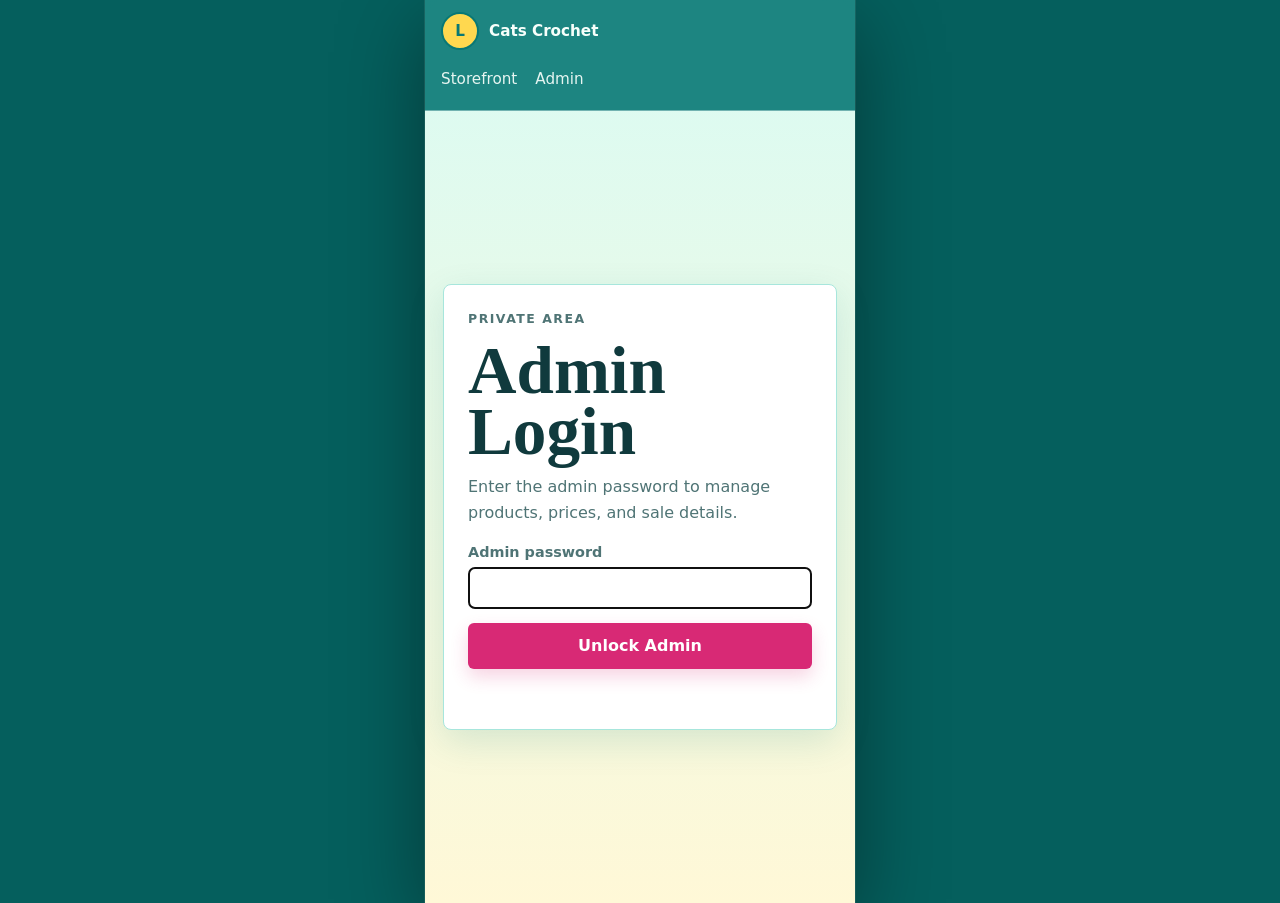
<file: admin.html>
<!doctype html>
<html lang="en">
  <head>
    <meta charset="utf-8">
    <meta name="viewport" content="width=device-width, initial-scale=1">
    <title>Admin | Cats Crochet</title>
    <meta name="description" content="Manage Loop & Little crochet shop products.">
    <link rel="stylesheet" href="styles.css">
  </head>
  <body class="admin-page">
    <header class="site-header" aria-label="Admin navigation">
      <a class="brand" href="index.html">
        <span class="brand-mark" aria-hidden="true">L</span>
        <span>Cats Crochet</span>
      </a>
      <nav class="nav-links">
        <a href="index.html">Storefront</a>
        <a href="admin.html">Admin</a>
      </nav>
    </header>

    <main class="admin-login-shell" id="loginView">
      <section class="login-card" aria-labelledby="loginTitle">
        <p class="eyebrow">Private area</p>
        <h1 id="loginTitle">Admin Login</h1>
        <p>Enter the admin password to manage products, prices, and sale details.</p>
        <form id="loginForm" class="login-form">
          <label>
            Admin password
            <input name="password" id="adminPassword" type="password" autocomplete="current-password" required>
          </label>
          <button class="button primary full" type="submit">Unlock Admin</button>
          <p class="login-error" id="loginError" role="alert"></p>
        </form>
      </section>
    </main>

    <main class="admin-shell locked" id="adminView">
      <section class="admin-hero" aria-labelledby="adminTitle">
        <div>
          <p class="eyebrow">Shop manager</p>
          <h1 id="adminTitle">Product Admin</h1>
          <p>Add products, update prices, mark offers, and remove sold-out items. Changes save in this browser and appear on the storefront.</p>
        </div>
        <div class="admin-actions">
          <a class="button secondary dark" href="index.html">View Storefront</a>
          <button class="button secondary dark" type="button" id="logoutAdmin">Log Out</button>
          <button class="button danger" type="button" id="resetProducts">Reset Sample Items</button>
        </div>
      </section>

      <section class="admin-grid" aria-label="Product management">
        <form class="admin-form" id="productForm">
          <input type="hidden" name="id" id="productId">
          <h2 id="formTitle">Add Product</h2>

          <label>
            Product name
            <input name="name" id="name" required>
          </label>

          <div class="form-row">
            <label>
              Price
              <input name="price" id="price" type="number" min="0" step="1" required>
            </label>
            <label>
              Original price
              <input name="originalPrice" id="originalPrice" type="number" min="0" step="1" placeholder="Optional">
            </label>
          </div>

          <div class="form-row">
            <label>
              Category
              <select name="category" id="category" required>
                <option value="amigurumi">Amigurumi(Plushies)</option>
                <option value="accessories">Accessories</option>
                <option value="decor">Decor</option>
              </select>
            </label>
            <label>
              Status
              <input name="status" id="status" placeholder="In stock, Made to order">
            </label>
          </div>

          <label>
            Sale or offer label
            <input name="offer" id="offer" placeholder="Summer sale, 10% off, Best seller">
          </label>

          <label>
            Image path or URL
            <input name="image" id="image" placeholder="assets/product-plush.svg">
          </label>

          <label>
            Description
            <textarea name="description" id="description" rows="4" required></textarea>
          </label>

          <div class="form-actions">
            <button class="button primary" type="submit">Save Product</button>
            <button class="button secondary dark" type="button" id="clearForm">Clear</button>
          </div>
        </form>

        <section class="admin-list" aria-labelledby="inventoryTitle">
          <div class="admin-list-heading">
            <div>
              <p class="eyebrow">Inventory</p>
              <h2 id="inventoryTitle">Current Products</h2>
            </div>
            <span id="productCount" class="count-pill">0 items</span>
          </div>
          <div id="adminProducts"></div>
        </section>
      </section>
    </main>

    <script src="data.js"></script>
    <script src="admin.js"></script>
  </body>
</html>
</file>
<file: styles.css>
:root {
  --ink: #103a3d;
  --muted: #4f7475;
  --paper: #f7fffb;
  --cream: #fff8d7;
  --rose: #ff7aad;
  --rose-dark: #d82975;
  --teal: #13a9a4;
  --teal-dark: #087875;
  --teal-soft: #d9fbf4;
  --gold: #ffd84f;
  --gold-dark: #c88900;
  --leaf: #35b86d;
  --line: #a7e6dc;
  --shadow: 0 18px 50px rgba(8, 120, 117, .2);
  font-family: Inter, ui-sans-serif, system-ui, -apple-system, BlinkMacSystemFont, "Segoe UI", sans-serif;
}

* {
  box-sizing: border-box;
}

html {
  scroll-behavior: smooth;
}

body {
  margin: 0;
  color: var(--ink);
  background:
    linear-gradient(180deg, rgba(19, 169, 164, .18), rgba(255, 248, 215, .42) 34%, rgba(247, 255, 251, 1) 74%),
    var(--paper);
}

a {
  color: inherit;
  text-decoration: none;
}

button,
input,
select,
textarea {
  font: inherit;
}

.site-header {
  position: sticky;
  top: 0;
  z-index: 20;
  display: grid;
  grid-template-columns: auto 1fr auto;
  align-items: center;
  gap: 24px;
  min-height: 72px;
  padding: 12px clamp(18px, 4vw, 56px);
  border-bottom: 1px solid rgba(255, 255, 255, .38);
  color: #f7fffb;
  background: rgba(8, 120, 117, .9);
  backdrop-filter: blur(14px);
}

.brand {
  display: inline-flex;
  align-items: center;
  gap: 10px;
  font-weight: 800;
}

.brand-mark {
  display: grid;
  width: 38px;
  height: 38px;
  place-items: center;
  border: 2px solid currentColor;
  border-radius: 50%;
  color: var(--teal-dark);
  background: var(--gold);
}

.nav-links {
  display: flex;
  justify-content: center;
  gap: clamp(14px, 3vw, 34px);
  color: rgba(247, 255, 251, .92);
  font-size: .95rem;
}

.nav-links a {
  padding: 10px 0;
}

.cart-toggle,
.icon-button {
  border: 0;
  cursor: pointer;
}

.cart-toggle {
  display: inline-flex;
  align-items: center;
  gap: 8px;
  min-height: 42px;
  padding: 0 14px;
  border-radius: 999px;
  color: var(--ink);
  background: var(--cream);
  font-weight: 800;
}

#cartCount {
  display: grid;
  min-width: 24px;
  height: 24px;
  place-items: center;
  border-radius: 999px;
  color: #fff;
  background: var(--rose-dark);
  font-size: .82rem;
}

.hero {
  position: relative;
  overflow: hidden;
  min-height: calc(100vh - 72px);
  display: flex;
  align-items: center;
  padding: clamp(56px, 8vw, 110px) clamp(18px, 5vw, 76px);
  background-color: var(--teal);
  background-image: linear-gradient(90deg, rgba(8, 96, 94, .82), rgba(19, 169, 164, .42) 58%, rgba(255, 216, 79, .18)), url("assets/hero-yarn.jpg");
  background-position: center;
  background-size: cover;
}

.hero::after,
.custom::before,
.section-heading::after {
  content: "";
  position: absolute;
  width: 86px;
  height: 86px;
  pointer-events: none;
  background:
    radial-gradient(circle at 50% 50%, var(--gold) 0 13%, transparent 14%),
    radial-gradient(circle at 50% 13%, var(--rose) 0 19%, transparent 20%),
    radial-gradient(circle at 87% 50%, var(--rose) 0 19%, transparent 20%),
    radial-gradient(circle at 50% 87%, var(--rose) 0 19%, transparent 20%),
    radial-gradient(circle at 13% 50%, var(--rose) 0 19%, transparent 20%);
  filter: drop-shadow(0 8px 12px rgba(8, 120, 117, .2));
}

.hero::after {
  right: 26px;
  bottom: 36px;
  transform: rotate(14deg);
}

.hero-content {
  position: relative;
  z-index: 1;
  width: min(650px, 100%);
  color: #f7fffb;
}

.eyebrow {
  margin: 0 0 12px;
  color: var(--rose-dark);
  font-size: .78rem;
  font-weight: 900;
  letter-spacing: .12em;
  text-transform: uppercase;
}

.hero .eyebrow {
  color: var(--gold);
}

h1,
h2,
h3,
p {
  margin-top: 0;
}

h1 {
  max-width: 11ch;
  margin-bottom: 20px;
  font-family: Georgia, "Times New Roman", serif;
  font-size: clamp(3.7rem, 8vw, 7.7rem);
  line-height: .9;
  letter-spacing: 0;
}

h2 {
  margin-bottom: 0;
  font-family: Georgia, "Times New Roman", serif;
  font-size: clamp(2.1rem, 4vw, 4rem);
  line-height: .98;
  letter-spacing: 0;
}

h3 {
  margin-bottom: 8px;
  font-size: 1.05rem;
}

.hero-copy {
  max-width: 54ch;
  color: rgba(247, 255, 251, .9);
  font-size: clamp(1.05rem, 2vw, 1.28rem);
  line-height: 1.65;
}

.hero-actions,
.filters {
  display: flex;
  flex-wrap: wrap;
  gap: 10px;
}

.button,
.filter {
  min-height: 46px;
  display: inline-flex;
  align-items: center;
  justify-content: center;
  border: 1px solid transparent;
  border-radius: 6px;
  cursor: pointer;
  font-weight: 850;
}

.button {
  padding: 0 18px;
}

.button.primary {
  color: #fff;
  background: var(--rose-dark);
  box-shadow: 0 8px 18px rgba(216, 41, 117, .2);
}

.button.secondary {
  border-color: rgba(255, 248, 215, .8);
  color: #f7fffb;
  background: rgba(255, 248, 215, .14);
}

.button.full {
  width: 100%;
}

.notice {
  padding: 16px clamp(18px, 5vw, 76px);
  color: #f7fffb;
  background: var(--teal-dark);
}

.notice p {
  max-width: 1060px;
  margin: 0 auto;
  font-weight: 750;
  line-height: 1.5;
}

.section {
  position: relative;
  width: min(1180px, calc(100% - 36px));
  margin: 0 auto;
  padding: clamp(58px, 8vw, 104px) 0;
}

.intro,
.section-heading,
.custom,
.details {
  display: grid;
  grid-template-columns: minmax(0, .95fr) minmax(280px, 1.05fr);
  gap: clamp(28px, 6vw, 72px);
  align-items: start;
}

.intro p:last-child,
.custom-copy p,
.detail-list p {
  color: var(--muted);
  line-height: 1.75;
  font-size: 1.03rem;
}

.section-heading {
  position: relative;
  align-items: end;
  margin-bottom: 28px;
}

.section-heading::after {
  top: -10px;
  right: 0;
  width: 54px;
  height: 54px;
  transform: rotate(-10deg);
}

.filters {
  justify-content: flex-end;
}

.filter {
  padding: 0 16px;
  color: var(--ink);
  background: rgba(255, 255, 255, .52);
  border-color: var(--line);
}

.filter.active {
  color: #fff;
  background: var(--teal-dark);
  border-color: var(--teal-dark);
}

.product-grid {
  display: grid;
  grid-template-columns: repeat(auto-fill, minmax(140px, 1fr));
  gap: 12px;
}

.product-card {
  position: relative;
  overflow: hidden;
  border: 1px solid var(--line);
  border-radius: 8px;
  background: #ffffff;
  box-shadow: 0 10px 30px rgba(8, 120, 117, .12);
  cursor: pointer;
  transition: transform 0.2s ease, box-shadow 0.2s ease;
}

.product-card:hover {
  transform: translateY(-4px);
  box-shadow: 0 14px 40px rgba(8, 120, 117, .18);
}

.product-card::before {
  content: "";
  position: absolute;
  top: 12px;
  right: 12px;
  z-index: 1;
  width: 34px;
  height: 34px;
  border-radius: 50%;
  pointer-events: none;
  background:
    radial-gradient(circle at 50% 50%, var(--gold) 0 18%, transparent 19%),
    radial-gradient(circle at 50% 15%, var(--rose) 0 20%, transparent 21%),
    radial-gradient(circle at 85% 50%, var(--rose) 0 20%, transparent 21%),
    radial-gradient(circle at 50% 85%, var(--rose) 0 20%, transparent 21%),
    radial-gradient(circle at 15% 50%, var(--rose) 0 20%, transparent 21%);
}

.product-card img {
  display: block;
  width: 100%;
  aspect-ratio: 1.08;
  object-fit: cover;
  background: var(--teal-soft);
}

.product-body {
  padding: 8px;
}

.product-badges {
  display: flex;
  flex-wrap: wrap;
  gap: 4px;
  margin-bottom: 6px;
}

.badge,
.count-pill {
  display: inline-flex;
  align-items: center;
  min-height: 20px;
  border-radius: 999px;
  padding: 0 8px;
  color: var(--teal-dark);
  background: var(--teal-soft);
  font-size: .65rem;
  font-weight: 850;
}

.product-meta {
  display: grid;
  gap: 4px;
  margin-bottom: 0;
}

.product-title {
  margin: 0;
  line-height: 1.2;
  font-size: 0.9rem;
}

.price {
  display: grid;
  gap: 1px;
  font-weight: 900;
  color: var(--rose-dark);
  font-size: 0.85rem;
}

.product-body p,
.product-card .button {
  display: none;
}

.custom {
  position: relative;
  overflow: hidden;
  width: min(1180px, calc(100% - 36px));
  max-width: none;
  padding: clamp(42px, 6vw, 76px);
  border-top: 1px solid var(--line);
  border-bottom: 1px solid var(--line);
  background: linear-gradient(135deg, var(--teal-soft), #fff8d7 68%);
}

.custom::before {
  right: 18px;
  top: 22px;
  width: 62px;
  height: 62px;
  transform: rotate(18deg);
}

.custom-form {
  display: grid;
  gap: 14px;
}

label {
  display: grid;
  gap: 7px;
  color: var(--muted);
  font-size: .9rem;
  font-weight: 800;
}

input,
select,
textarea {
  width: 100%;
  border: 1px solid var(--line);
  border-radius: 6px;
  padding: 12px 13px;
  color: var(--ink);
  background: #ffffff;
}

textarea {
  resize: vertical;
}

.detail-list {
  display: grid;
  grid-template-columns: repeat(3, minmax(0, 1fr));
  gap: 16px;
}

.detail-list article {
  border-left: 4px solid var(--gold);
  padding-left: 16px;
}

.cart-panel {
  position: fixed;
  inset: 0 0 0 auto;
  z-index: 40;
  width: min(430px, 100%);
  display: grid;
  grid-template-rows: auto 1fr auto;
  color: var(--ink);
  background: #f7fffb;
  box-shadow: var(--shadow);
  transform: translateX(110%);
  transition: transform .2s ease;
}

.cart-panel.open {
  transform: translateX(0);
}

.cart-header,
.cart-footer {
  padding: 20px;
}

.cart-header {
  display: flex;
  justify-content: space-between;
  align-items: center;
  border-bottom: 1px solid var(--line);
}

.cart-header h2 {
  font-size: 2rem;
}

.icon-button {
  width: 42px;
  height: 42px;
  border-radius: 50%;
  color: #fff;
  background: var(--teal-dark);
  font-size: 1.5rem;
  line-height: 1;
}

.cart-items {
  overflow: auto;
  padding: 14px 20px;
}

.cart-item {
  display: grid;
  grid-template-columns: 68px 1fr auto;
  gap: 12px;
  align-items: center;
  padding: 12px 0;
  border-bottom: 1px solid var(--line);
}

.cart-item img {
  width: 68px;
  height: 68px;
  border-radius: 8px;
  object-fit: cover;
}

.cart-item h3 {
  margin: 0 0 4px;
  font-size: .98rem;
}

.cart-item p,
.cart-footer p {
  margin: 0;
  color: var(--muted);
  font-size: .88rem;
  line-height: 1.5;
}

.remove-button {
  border: 0;
  border-radius: 999px;
  color: var(--rose-dark);
  background: #ffe0ee;
  cursor: pointer;
  font-weight: 900;
  width: 34px;
  height: 34px;
}

.cart-footer {
  display: grid;
  gap: 14px;
  border-top: 1px solid var(--line);
}

.cart-total {
  display: flex;
  justify-content: space-between;
  font-size: 1.1rem;
}

.scrim {
  position: fixed;
  inset: 0;
  z-index: 35;
  pointer-events: none;
  background: rgba(8, 120, 117, .38);
  opacity: 0;
  transition: opacity .2s ease;
}

.scrim.open {
  pointer-events: auto;
  opacity: 1;
}

.product-detail-modal {
  position: fixed;
  inset: 0;
  z-index: 45;
  display: grid;
  place-items: center;
  pointer-events: none;
  opacity: 0;
  transition: opacity 0.3s ease;
}

.product-detail-modal.open {
  pointer-events: auto;
  opacity: 1;
}

.product-detail-overlay {
  position: absolute;
  inset: 0;
  background: rgba(16, 58, 61, 0.6);
  cursor: pointer;
}

.product-detail-content {
  position: relative;
  z-index: 1;
  width: min(900px, 95vw);
  max-height: 90vh;
  overflow-y: auto;
  background: #ffffff;
  border-radius: 12px;
  box-shadow: 0 20px 60px rgba(8, 120, 117, 0.3);
  animation: slideUp 0.3s ease;
}

@keyframes slideUp {
  from {
    opacity: 0;
    transform: translateY(20px);
  }
  to {
    opacity: 1;
    transform: translateY(0);
  }
}

.close-button {
  position: absolute;
  top: 16px;
  right: 16px;
  z-index: 2;
  width: 40px;
  height: 40px;
  border: 0;
  border-radius: 50%;
  background: rgba(255, 255, 255, 0.9);
  color: var(--ink);
  font-size: 28px;
  cursor: pointer;
  display: flex;
  align-items: center;
  justify-content: center;
  transition: background 0.2s ease;
}

.close-button:hover {
  background: #ffffff;
}

.product-detail-body {
  display: grid;
  grid-template-columns: 1fr 1fr;
  gap: 32px;
  padding: 32px;
}

.product-detail-image {
  display: flex;
  align-items: center;
  justify-content: center;
}

.product-detail-image img {
  width: 100%;
  max-width: 100%;
  border-radius: 8px;
  object-fit: cover;
}

.product-detail-info {
  display: grid;
  gap: 20px;
}

.product-detail-info h2 {
  max-width: none;
  margin: 0;
  font-size: 2rem;
}

.detail-badges {
  display: flex;
  flex-wrap: wrap;
  gap: 8px;
}

.detail-price {
  display: grid;
  gap: 8px;
  font-size: 1.3rem;
  font-weight: 900;
  color: var(--rose-dark);
}

.detail-price .original-price {
  text-decoration: line-through;
  color: var(--muted);
  font-size: 1rem;
  font-weight: 700;
}

.detail-price .price-main {
  display: block;
  font-size: 1.8rem;
}

.detail-description {
  color: var(--muted);
  line-height: 1.7;
  font-size: 1rem;
}

.product-detail-info .button {
  width: 100%;
  min-height: 48px;
  font-size: 1rem;
}

@media (max-width: 768px) {
  .product-detail-body {
    grid-template-columns: 1fr;
    gap: 20px;
    padding: 20px;
  }
  
  .product-detail-info h2 {
    font-size: 1.5rem;
  }
  
  .detail-price .price-main {
    font-size: 1.4rem;
  }
}

.empty {
  padding: 34px 0;
  color: var(--muted);
  text-align: center;
}

.products-empty {
  grid-column: 1 / -1;
}

.footer {
  display: flex;
  flex-wrap: wrap;
  justify-content: space-between;
  gap: 16px;
  padding: 28px clamp(18px, 5vw, 76px);
  color: #f7fffb;
  background: var(--teal-dark);
}

.footer p {
  margin: 0;
}

.admin-page {
  background: linear-gradient(180deg, var(--teal-soft), #fff8d7);
}

.locked {
  display: none !important;
}

.admin-login-shell {
  width: min(430px, calc(100% - 36px));
  min-height: calc(100vh - 108px);
  display: grid;
  place-items: center;
  margin: 0 auto;
  padding: 38px 0;
}

.login-card {
  width: 100%;
  border: 1px solid var(--line);
  border-radius: 8px;
  padding: 24px;
  background: #ffffff;
  box-shadow: 0 12px 36px rgba(8, 120, 117, .14);
}

.login-card h1 {
  max-width: none;
  margin-bottom: 12px;
  font-size: clamp(3rem, 13vw, 4.2rem);
  color: var(--ink);
}

.login-card p {
  color: var(--muted);
  line-height: 1.6;
}

.login-form {
  display: grid;
  gap: 14px;
  margin-top: 18px;
}

.login-error {
  min-height: 22px;
  margin: 0;
  color: var(--rose-dark) !important;
  font-weight: 850;
}

.admin-shell {
  width: min(1180px, calc(100% - 36px));
  margin: 0 auto;
  padding: clamp(34px, 6vw, 74px) 0;
}

.admin-hero {
  display: grid;
  grid-template-columns: minmax(0, 1fr) auto;
  gap: 24px;
  align-items: end;
  margin-bottom: 26px;
}

.admin-hero h1 {
  max-width: none;
  margin-bottom: 12px;
  color: var(--ink);
  font-size: clamp(3rem, 7vw, 6rem);
}

.admin-hero p:last-child {
  max-width: 68ch;
  color: var(--muted);
  line-height: 1.65;
}

.admin-actions,
.form-actions,
.admin-product-actions {
  display: flex;
  flex-wrap: wrap;
  gap: 10px;
}

.button.secondary.dark {
  border-color: var(--line);
  color: var(--ink);
  background: #ffffff;
}

.button.danger {
  color: #fff;
  background: #b4235f;
}

.admin-grid {
  display: grid;
  grid-template-columns: minmax(300px, 420px) minmax(0, 1fr);
  gap: 22px;
  align-items: start;
}

.admin-form,
.admin-list {
  border: 1px solid var(--line);
  border-radius: 8px;
  background: #ffffff;
  box-shadow: 0 12px 36px rgba(8, 120, 117, .14);
}

.admin-form {
  position: sticky;
  top: 96px;
  display: grid;
  gap: 14px;
  padding: 20px;
}

.admin-form h2,
.admin-list h2 {
  margin-bottom: 0;
  font-size: clamp(1.7rem, 3vw, 2.45rem);
}

.form-row {
  display: grid;
  grid-template-columns: 1fr 1fr;
  gap: 12px;
}

.admin-list {
  padding: 20px;
}

.admin-list-heading {
  display: flex;
  justify-content: space-between;
  gap: 16px;
  align-items: end;
  margin-bottom: 18px;
}

.admin-product {
  display: grid;
  grid-template-columns: 92px minmax(0, 1fr);
  gap: 14px;
  align-items: center;
  padding: 14px 0;
  border-top: 1px solid var(--line);
}

.admin-product:first-child {
  border-top: 0;
}

.admin-product img {
  width: 92px;
  height: 92px;
  border-radius: 8px;
  object-fit: cover;
  background: var(--cream);
}

.admin-product-title {
  display: flex;
  justify-content: space-between;
  gap: 12px;
  margin-bottom: 6px;
}

.admin-product-title h3 {
  margin: 0;
}

.admin-product-title strong {
  color: var(--rose-dark);
}

.admin-product p {
  margin-bottom: 10px;
  color: var(--muted);
  line-height: 1.55;
}

.admin-product-actions {
  grid-column: 2 / -1;
}

.admin-product-actions .button {
  min-width: 96px;
  min-height: 40px;
}

@media (max-width: 920px) {
  .site-header {
    grid-template-columns: 1fr auto;
  }

  .nav-links {
    grid-column: 1 / -1;
    order: 3;
    justify-content: flex-start;
    overflow-x: auto;
  }

  .hero {
    min-height: 720px;
    align-items: flex-end;
  }

  .intro,
  .section-heading,
  .custom,
  .details {
    grid-template-columns: 1fr;
  }

  .filters {
    justify-content: flex-start;
  }

  .product-grid,
  .detail-list {
    grid-template-columns: repeat(2, minmax(0, 1fr));
  }

  .admin-hero,
  .admin-grid {
    grid-template-columns: 1fr;
  }

  .admin-form {
    position: static;
  }

  .admin-product-actions {
    grid-column: 1 / -1;
  }
}

@media (max-width: 560px) {
  .site-header {
    gap: 10px;
  }

  .brand {
    font-size: .95rem;
  }

  .cart-toggle span:first-child {
    display: none;
  }

  h1 {
    max-width: 9ch;
  }

  .hero {
    min-height: 690px;
    padding-bottom: 48px;
  }

  .product-grid,
  .detail-list {
    grid-template-columns: 1fr;
  }

  .custom {
    width: 100%;
    padding-inline: 18px;
  }

  .form-row,
  .admin-product {
    grid-template-columns: 1fr;
  }

  .admin-product img {
    width: 100%;
    height: auto;
    aspect-ratio: 1.5;
  }
}

/* Mobile-only presentation: phones use the full viewport, larger screens see the site as a phone-width app. */
@media (min-width: 561px) {
  html {
    background: #055f5d;
  }

  body {
    width: 430px;
    max-width: 100%;
    min-height: 100vh;
    margin: 0 auto;
    overflow-x: hidden;
    box-shadow: 0 0 0 1px rgba(255, 250, 242, .08), 0 24px 80px rgba(0, 0, 0, .4);
  }

  .site-header {
    grid-template-columns: 1fr auto;
    gap: 10px;
    padding-inline: 16px;
  }

  .nav-links {
    grid-column: 1 / -1;
    order: 3;
    justify-content: flex-start;
    gap: 18px;
    overflow-x: auto;
    white-space: nowrap;
  }

  .brand {
    font-size: .95rem;
  }

  .cart-toggle span:first-child {
    display: none;
  }

  .hero {
    min-height: 690px;
    align-items: flex-end;
    padding: 52px 18px 48px;
  }

  h1 {
    max-width: 9ch;
    font-size: clamp(3.6rem, 16vw, 4.75rem);
  }

  h2 {
    font-size: clamp(2rem, 10vw, 2.8rem);
  }

  .notice,
  .footer {
    padding-inline: 18px;
  }

  .section,
  .admin-shell {
    width: calc(100% - 36px);
  }

  .intro,
  .section-heading,
  .custom,
  .details,
  .admin-hero,
  .admin-grid {
    grid-template-columns: 1fr;
  }

  .filters {
    justify-content: flex-start;
  }

  .product-grid,
  .detail-list,
  .form-row,
  .admin-product {
    grid-template-columns: 1fr;
  }

  .custom {
    width: 100%;
    padding-inline: 18px;
  }

  .admin-form {
    position: static;
  }

  .admin-product-actions {
    grid-column: 1 / -1;
  }

  .admin-product img {
    width: 100%;
    height: auto;
    aspect-ratio: 1.5;
  }
}
</file>
